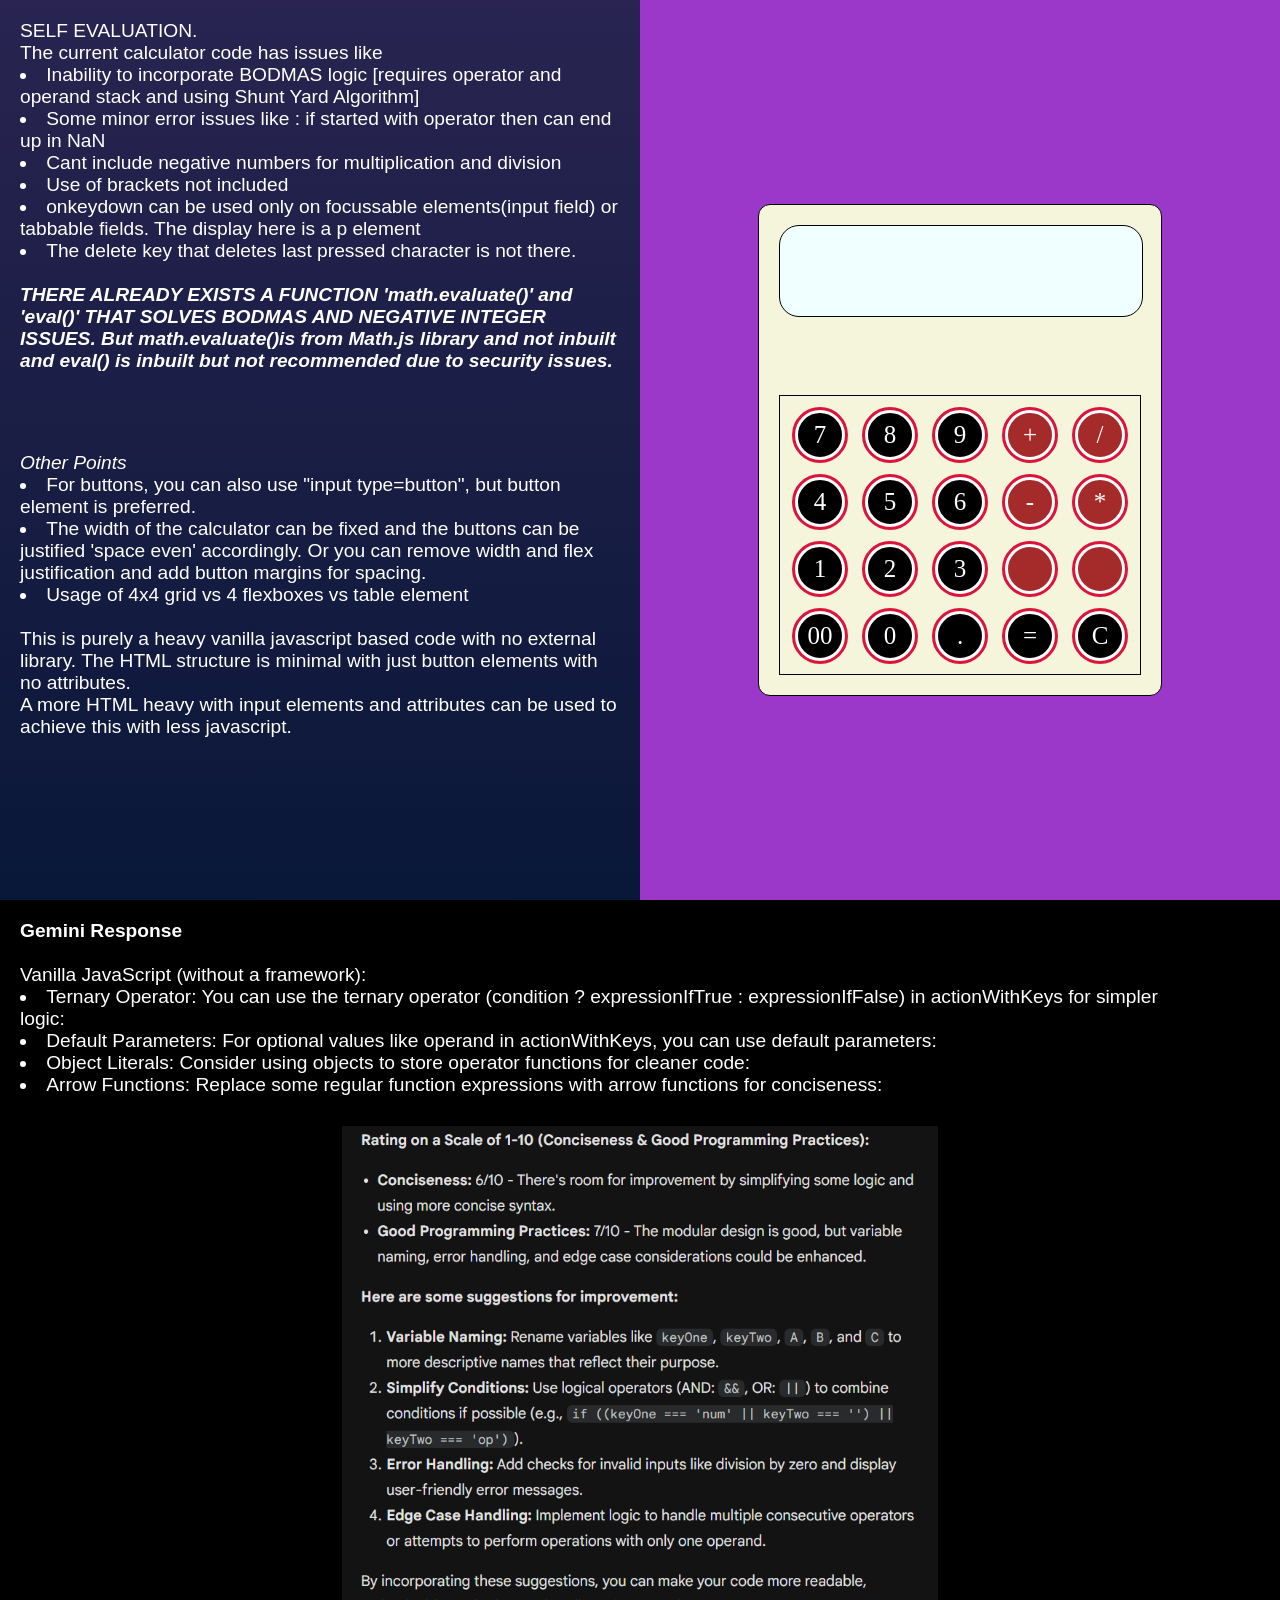
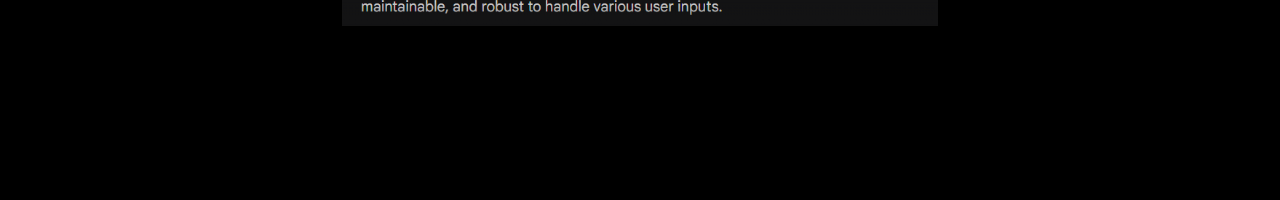
<file: index.html>
<!DOCTYPE html>

<html>
  <head>
    <title>Calculator</title>
    <meta charset="UTF-8">
    <meta name="viewport" content="width=device-width, initial-scale=1.0">
    <link href="calculator.css" rel="stylesheet" type="text/css">

  </head>
  <body>
    <div class="containerOne">
      <div class="verdict">
        <p>SELF EVALUATION. <br>The current calculator code has issues like
          <li>Inability to incorporate BODMAS logic [requires operator and operand stack and using Shunt Yard Algorithm]</li>
          <li>Some minor error issues like : if started with operator then can end up in NaN</li>
          <li>Cant include negative numbers for multiplication and division</li>
          <li>Use of brackets not included</li>
          <li>onkeydown can be used only on focussable elements(input field) or tabbable fields. The display here is a p element</li>
          <li>The delete key that deletes last pressed character is not there.</li>
          <br><strong><em>THERE ALREADY EXISTS A FUNCTION 'math.evaluate()' and 'eval()' THAT SOLVES BODMAS AND NEGATIVE INTEGER ISSUES. But math.evaluate()is from Math.js library and not inbuilt and eval() is inbuilt but not recommended due to security issues.</strong></em>
        </p>
        <p id="other-points">
          <em>Other Points</em>
          <li>For buttons, you can also use "input type=button", but button element is preferred.</li>
          <li>The width of the calculator can be fixed and the buttons can be justified 'space even' accordingly. Or you can remove width and flex justification and add button margins for spacing.</li>
          <li>Usage of 4x4 grid vs 4 flexboxes vs table element</li>
          <br>This is purely a heavy vanilla javascript based code with no  external library. The HTML structure is minimal with just button elements with no attributes. <br>A more HTML heavy with input elements and attributes can be used to achieve this with less javascript.
        </p>
      </div>
      <div class="calculator-body">
        <div class="display">
          <p id="js-dis-top"></p>
          <p id="js-dis-main"></p>
        </div>
        <div class="buttons">
          <div class="row one">
            <button>7</button>
            <button>8</button>
            <button>9</button>
            <button class="js-op">+</button>
            <button class="js-op">/</button>
          </div>
          <div class="row two">
            <button>4</button>
            <button>5</button>
            <button>6</button>
            <button class="js-op">-</button>
            <button class="js-op">*</button>
          </div>
          <div class="row three">
            <button>1</button>
            <button>2</button>
            <button>3</button>
            <button class="js-op"></button>
            <button class="js-op"></button>
            
          </div>
          <div class="row four">
            <button>00</button>
            <button>0</button>
            <button>.</button>
            <button class="js-res">=</button>
            <button class="js-res">C</button>
          </div>
        </div>
      </div>
      
     
    </div>
    <div class="containerTwo">
      <div class="gemini">
        <p><strong>Gemini Response</strong><br><br> Vanilla JavaScript (without a framework):<li>
          Ternary Operator: You can use the ternary operator (condition ? expressionIfTrue : expressionIfFalse) in actionWithKeys for simpler logic:</li>
        <li>Default Parameters: For optional values like operand in actionWithKeys, you can use default parameters:</li>
        <li>Object Literals: Consider using objects to store operator functions for cleaner code:</li>
        <li>Arrow Functions: Replace some regular function expressions with arrow functions for conciseness:</li></p>
      </div>
      <img height="500px" src="Gemini Rating.png"/>
    </div>
    <script src="calculator.js"></script>
  </body>
</html>
</file>
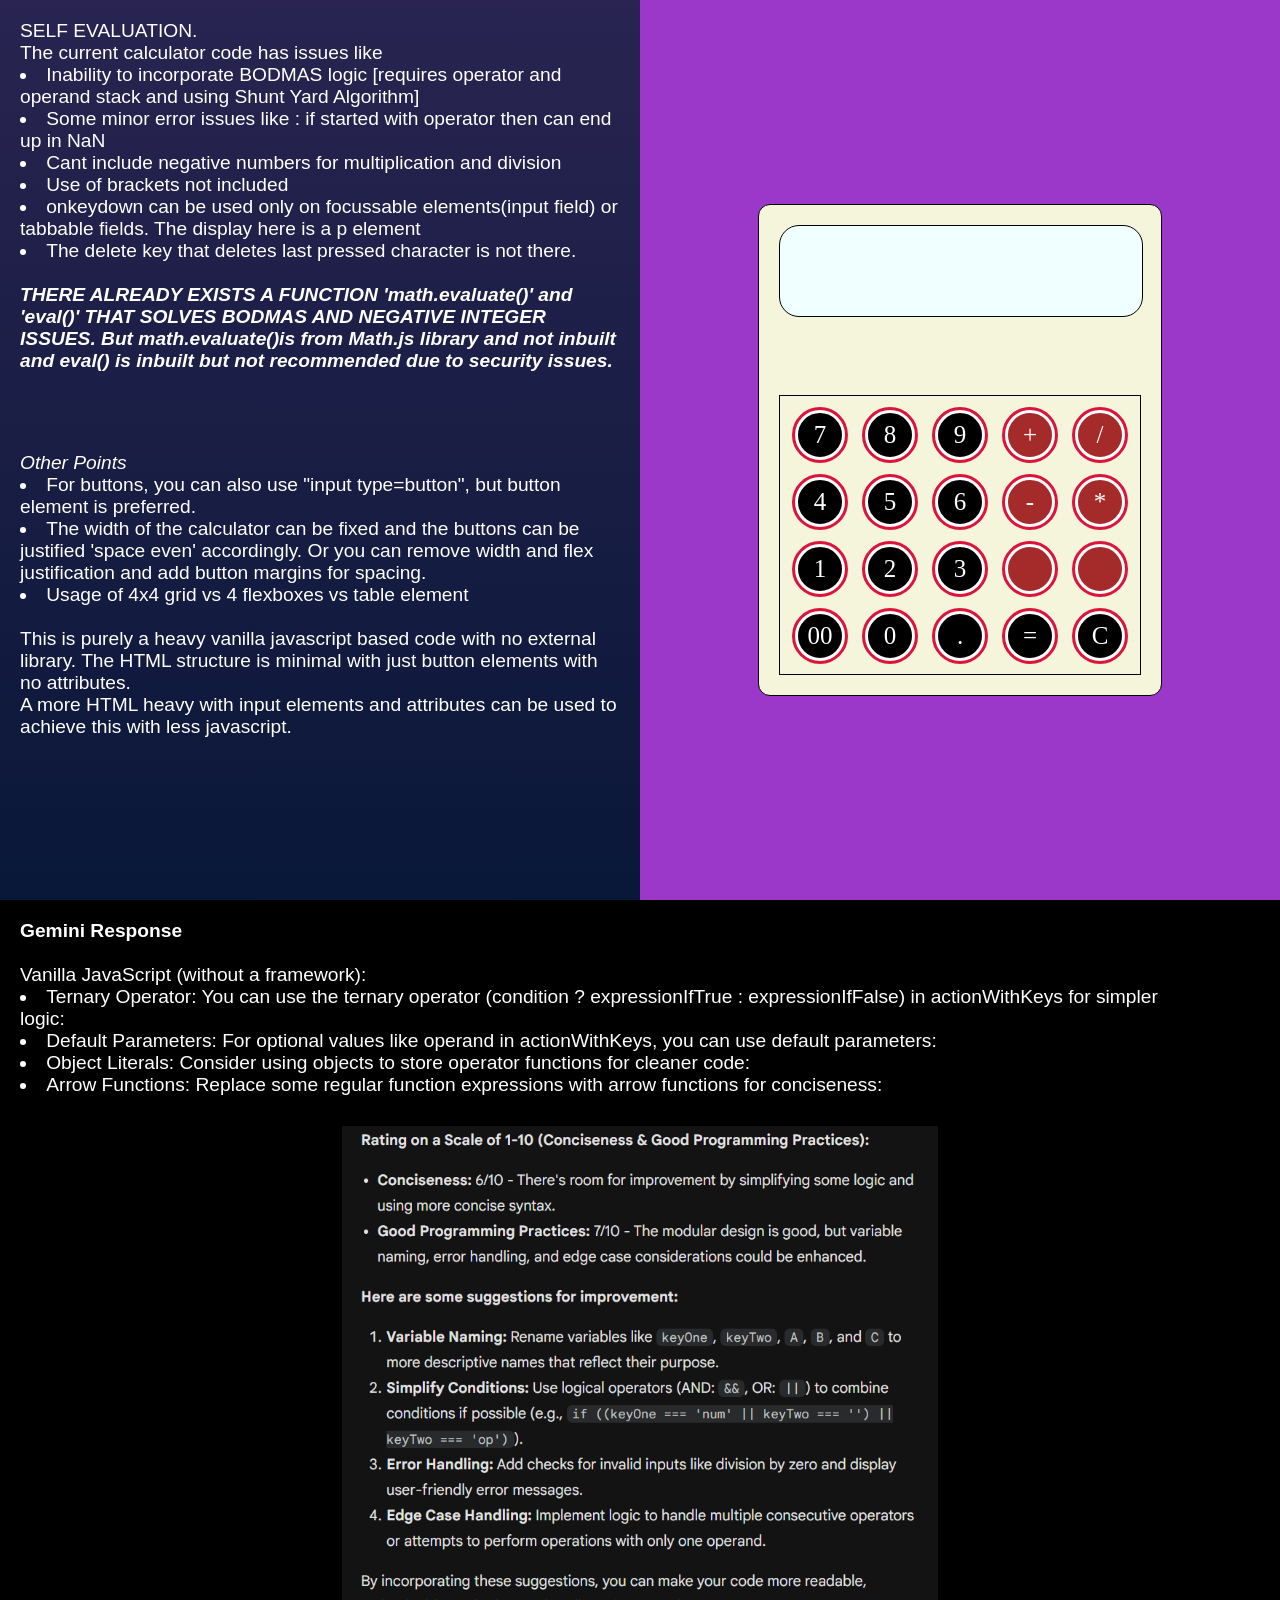
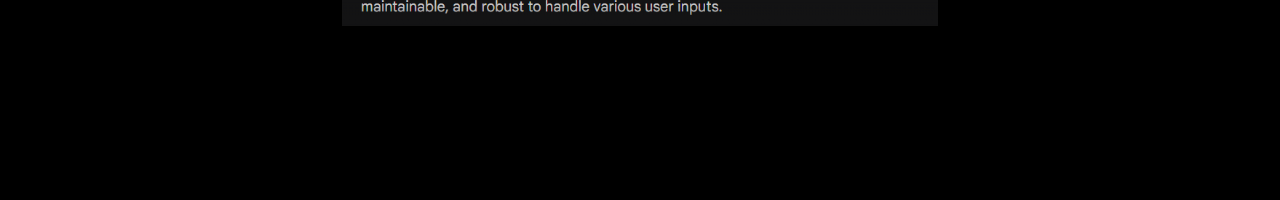
<file: calculator.html>
<!DOCTYPE html>

<html>
  <head>
    <title>Calculator</title>
    <meta charset="UTF-8">
    <meta name="viewport" content="width=device-width, initial-scale=1.0">
    <link href="calculator.css" rel="stylesheet" type="text/css">

  </head>
  <body>
    <div class="containerOne">
      <div class="verdict">
        <p>SELF EVALUATION. <br>The current calculator code has issues like
          <li>Inability to incorporate BODMAS logic [requires operator and operand stack and using Shunt Yard Algorithm]</li>
          <li>Some minor error issues like : if started with operator then can end up in NaN</li>
          <li>Cant include negative numbers for multiplication and division</li>
          <li>Use of brackets not included</li>
          <li>onkeydown can be used only on focussable elements(input field) or tabbable fields. The display here is a p element</li>
          <li>The delete key that deletes last pressed character is not there.</li>
          <br><strong><em>THERE ALREADY EXISTS A FUNCTION 'math.evaluate()' and 'eval()' THAT SOLVES BODMAS AND NEGATIVE INTEGER ISSUES. But math.evaluate()is from Math.js library and not inbuilt and eval() is inbuilt but not recommended due to security issues.</strong></em>
        </p>
        <p id="other-points">
          <em>Other Points</em>
          <li>For buttons, you can also use "input type=button", but button element is preferred.</li>
          <li>The width of the calculator can be fixed and the buttons can be justified 'space even' accordingly. Or you can remove width and flex justification and add button margins for spacing.</li>
          <li>Usage of 4x4 grid vs 4 flexboxes vs table element</li>
          <br>This is purely a heavy vanilla javascript based code with no  external library. The HTML structure is minimal with just button elements with no attributes. <br>A more HTML heavy with input elements and attributes can be used to achieve this with less javascript.
        </p>
      </div>
      <div class="calculator-body">
        <div class="display">
          <p id="js-dis-top"></p>
          <p id="js-dis-main"></p>
        </div>
        <div class="buttons">
          <div class="row one">
            <button>7</button>
            <button>8</button>
            <button>9</button>
            <button class="js-op">+</button>
            <button class="js-op">/</button>
          </div>
          <div class="row two">
            <button>4</button>
            <button>5</button>
            <button>6</button>
            <button class="js-op">-</button>
            <button class="js-op">*</button>
          </div>
          <div class="row three">
            <button>1</button>
            <button>2</button>
            <button>3</button>
            <button class="js-op"></button>
            <button class="js-op"></button>
            
          </div>
          <div class="row four">
            <button>00</button>
            <button>0</button>
            <button>.</button>
            <button class="js-res">=</button>
            <button class="js-res">C</button>
          </div>
        </div>
      </div>
      
     
    </div>
    <div class="containerTwo">
      <div class="gemini">
        <p><strong>Gemini Response</strong><br><br> Vanilla JavaScript (without a framework):<li>
          Ternary Operator: You can use the ternary operator (condition ? expressionIfTrue : expressionIfFalse) in actionWithKeys for simpler logic:</li>
        <li>Default Parameters: For optional values like operand in actionWithKeys, you can use default parameters:</li>
        <li>Object Literals: Consider using objects to store operator functions for cleaner code:</li>
        <li>Arrow Functions: Replace some regular function expressions with arrow functions for conciseness:</li></p>
      </div>
      <img height="500px" src="Gemini Rating.png"/>
    </div>
    <script src="calculator.js"></script>
  </body>
</html>
</file>
<file: calculator.css>
*{
  margin: 0; padding: 0px;
  width: auto;
}


.containerOne, .containerTwo{
  margin: 0px; padding: 0px;
  height: 100vh; width: 100%;
  background-color: rgb(155, 56, 201);
  box-sizing: border-box;
}

.containerOne{
  position: relative;
}

.containerTwo{
  background-color: black;
}

.verdict, .gemini{
  width: 95%;
  padding: 20px;
  font-family: Arial, Helvetica, sans-serif;
  font-weight: 500;
  font-size: larger;
  color: white;
  box-sizing: border-box;
}

.verdict{
  max-width: 50%; height: 100%;
  
  background-image: linear-gradient(rgb(41, 36, 81), rgb(9, 23, 56));
}

#other-points{
  margin-top:80px;
}

img{
  display: block;
  margin: 10px auto;
}

.calculator-body{
  margin: 0; padding: 20px;
  height: 50%; 
  position: absolute;
  top: 50%; right: 25%;
  transform: translate(50%, -50%);
  border: 1px solid black;
  background-color: beige;
  border-radius: 12px;
  display: flex;
  flex-direction: column;
  justify-content: space-between;
}

.display{
  width: 100%;
  height: 20%;
  position: relative;
  background-color: azure;
  border-radius: 20px;
  border: 1px solid black;
  overflow: hidden;
}

#js-dis-main{
  position: absolute;
  right: 0; bottom: 0px;
  margin: 0px 20px;
  line-height: 100%;
  font-size: 50px;
  font-family: Impact;
}

#js-dis-top{
  position: absolute;
  right: 0; top: 0;
  margin: 0px 20px;
  font-size: 20px;
  font-family: Impact;
}

.buttons{
  padding: 5px;
  width: 100%;
  height: 280px;
  border: 1px black solid;
  box-sizing: border-box;
}

.row{
  box-sizing: border-box;
  width: 100%;
  height: 25%;
  display: flex;
  align-items: center;
}

button{
  box-sizing: border-box;
  margin: 10px;
  width: 50px; height: 50px;
  cursor: pointer;
  border: solid rgb(255, 255, 255) 3px;
  background-color: black;
  color: rgb(255, 255, 255);
  border-radius: 50%;
  flex-grow: 0;
  font-family: "franklin gothic medium";
  font-size: 25px;
  font-weight: 500;
  transition: all 200ms;
  position: relative;

}

button::before{
  content:'';
  display:inline;
  position: absolute;
  top:50%; left:50%;
  transform: translate(-50%, -50%);
  border: 3px solid crimson;
  height:50px; width: 50px;
  border-radius: 50%;
  
}


button:hover{
  background-color: rgb(221, 225, 243);
  color: rgb(74, 29, 223);
  transform: scale(1.05);
  font-size: 30px;
  
}

.js-op{
  background-color: brown;
}

button:active{
  background-color: rgb(89, 255, 89);
  
}
</file>
